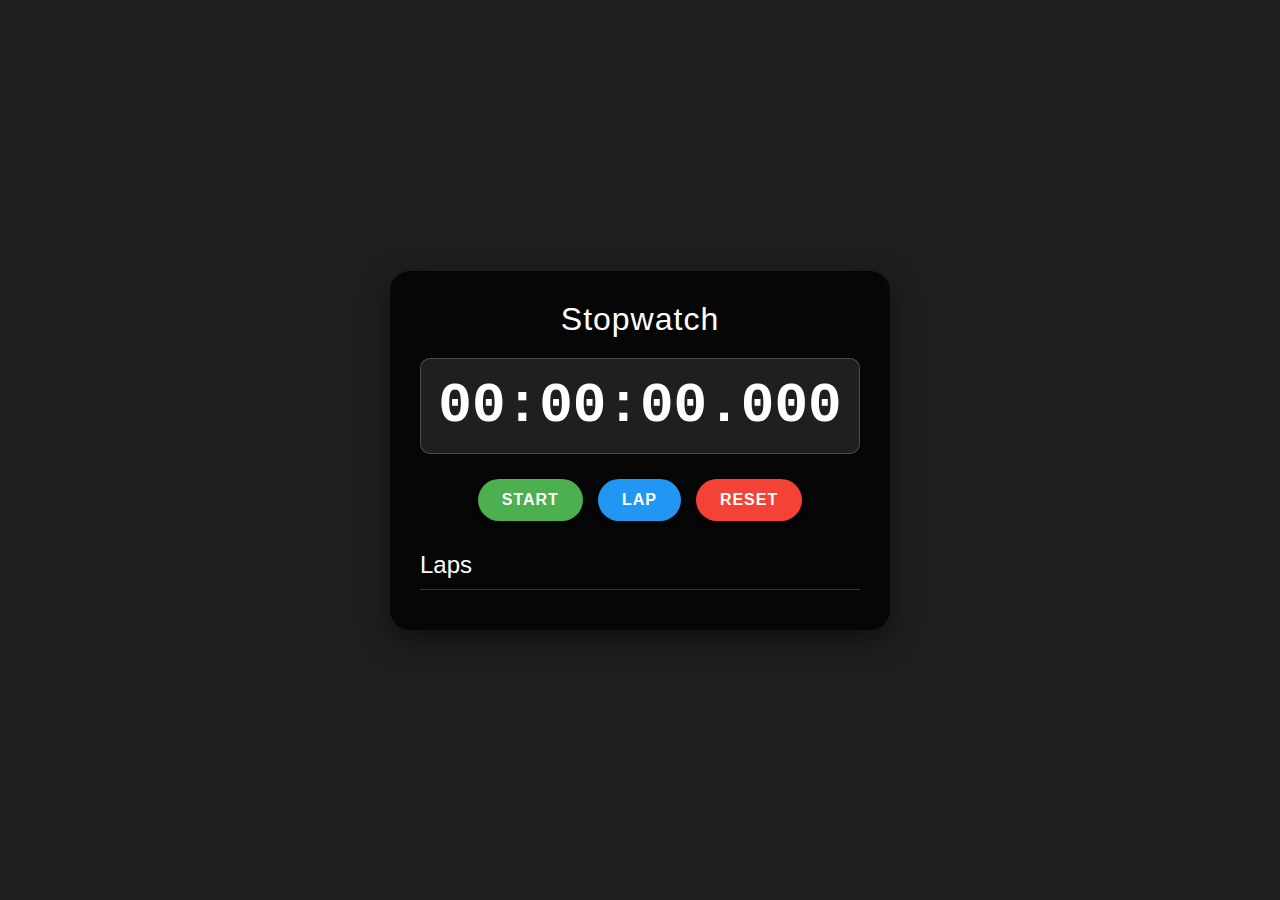
<file: PRODIGY_WD_02/index.html>
<!DOCTYPE html>
<html lang="en">
<head>
    <meta charset="UTF-8">
    <meta name="viewport" content="width=device-width, initial-scale=1.0">
    <title>Stopwatch</title>
    <link rel="stylesheet" href="style.css">
</head>
<body>
    <div class="stopwatch-container">
        <h1>Stopwatch</h1>
        <div class="display" id="display">00:00:00.000</div>
        <div class="controls">
            <button id="startStop" class="btn start-btn">Start</button>
            <button id="lap" class="btn lap-btn">Lap</button>
            <button id="reset" class="btn reset-btn">Reset</button>
        </div>
        <div class="laps-container">
            <h2>Laps</h2>
            <ul id="lapsList"></ul>
        </div>
    </div>
    <script src="index.js"></script>
</body>
</html>
</file>
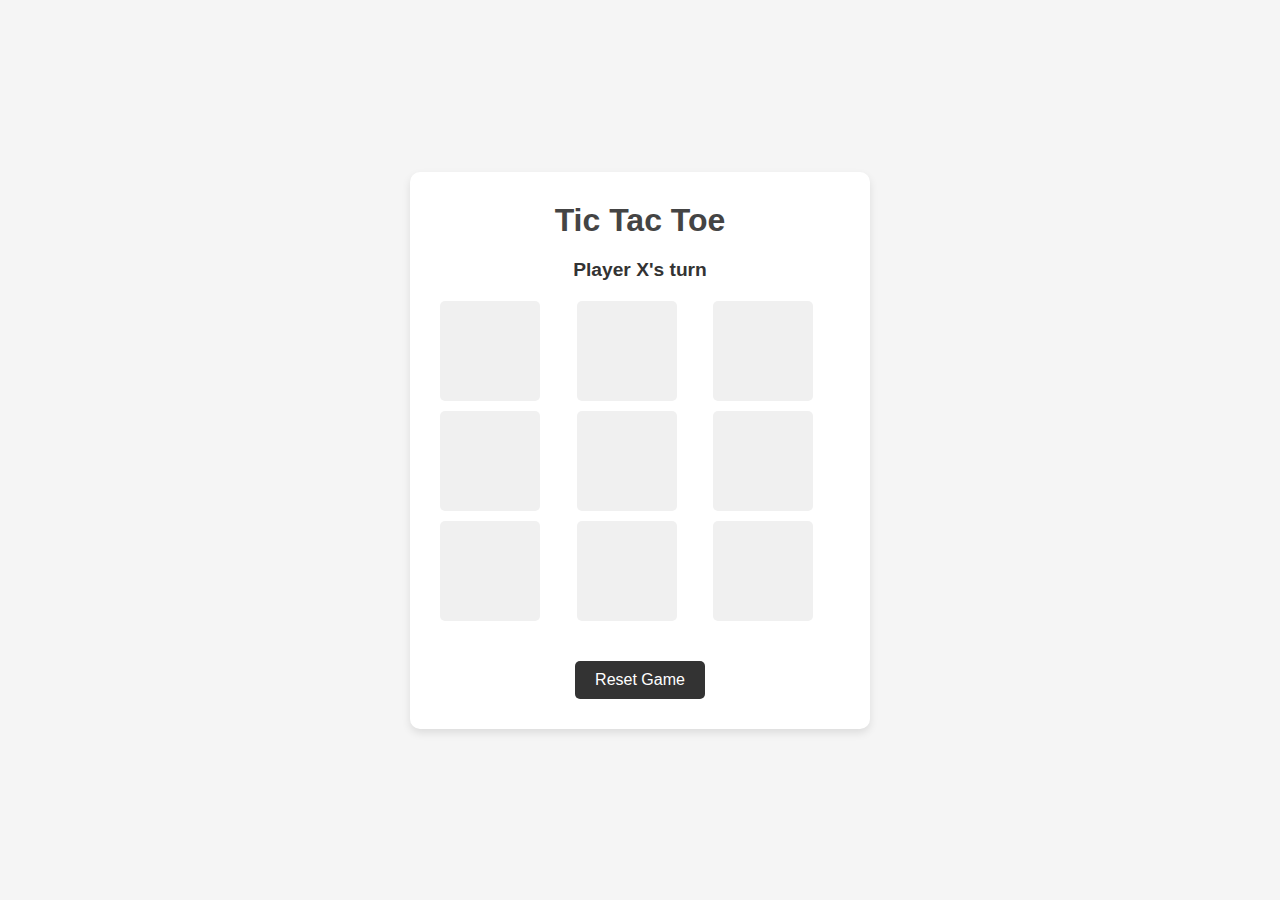
<file: PRODIGY_WD_03/index.html>
<!DOCTYPE html>
<html lang="en">
<head>
    <meta charset="UTF-8">
    <meta name="viewport" content="width=device-width, initial-scale=1.0">
    <title>Tic Tac Toe</title>
    <link rel="stylesheet" href="style.css">
</head>
<body>
    <div class="game-container">
        <h1>Tic Tac Toe</h1>
        <div class="status">Player X's turn</div>
        <div class="game-board" id="board">
            <div class="cell" data-index="0"></div>
            <div class="cell" data-index="1"></div>
            <div class="cell" data-index="2"></div>
            <div class="cell" data-index="3"></div>
            <div class="cell" data-index="4"></div>
            <div class="cell" data-index="5"></div>
            <div class="cell" data-index="6"></div>
            <div class="cell" data-index="7"></div>
            <div class="cell" data-index="8"></div>
        </div>
        <button class="reset-btn" id="reset-btn">Reset Game</button>
    </div>
    <script src="index.js"></script>
</body>
</html>
</file>
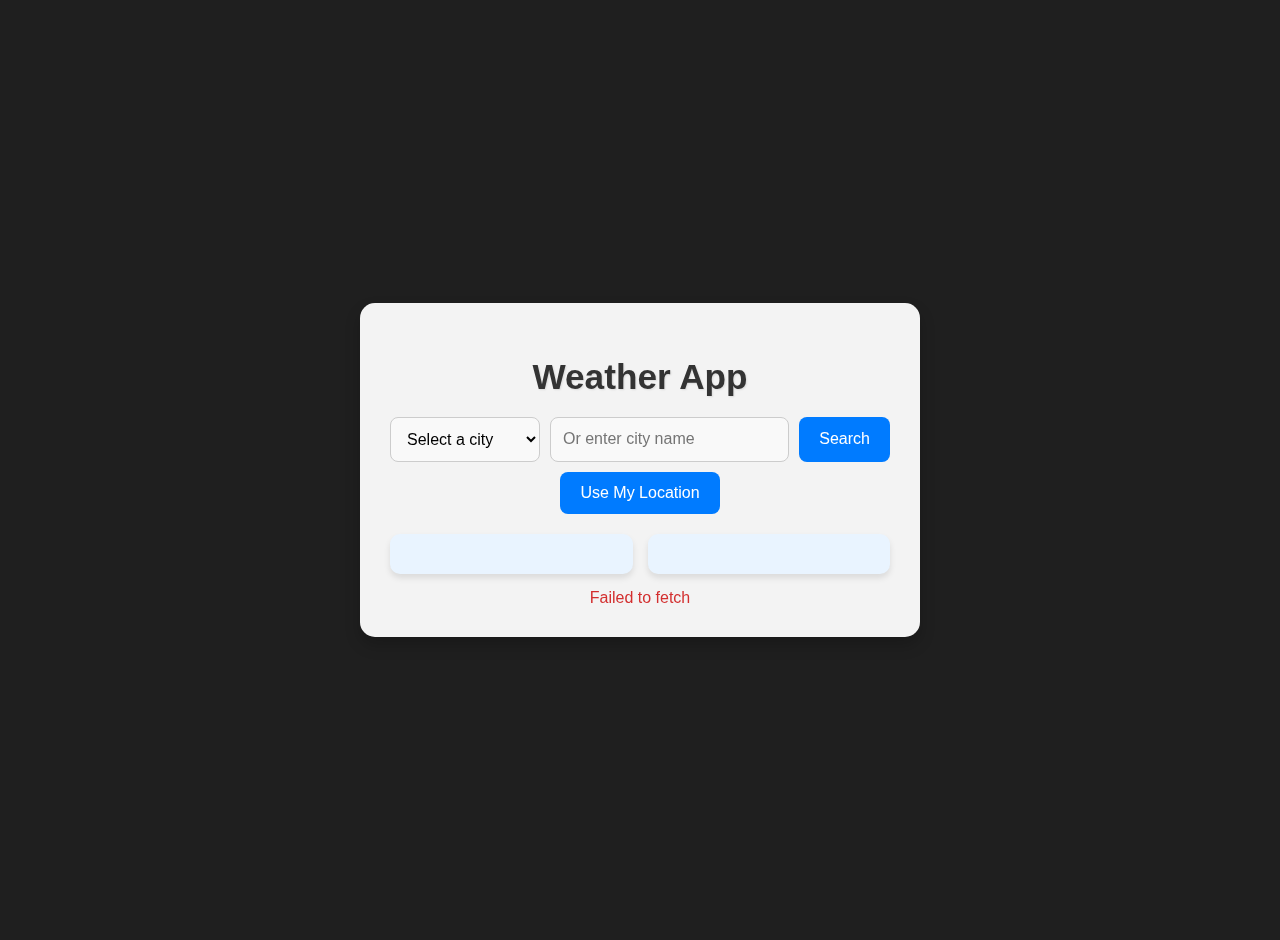
<file: PRODIGY_WD_05/index.html>
<!DOCTYPE html>
<html lang="en">
<head>
    <meta charset="UTF-8">
    <meta name="viewport" content="width=device-width, initial-scale=1.0">
    <title>Weather App</title>
    <link rel="stylesheet" href="styles.css">
</head>
<body>
    <div class="container">
        <h1>Weather App</h1>
        <div class="input-section">
            <select id="citySelect">
                <option value="">Select a city</option>
                <option value="Mumbai">Mumbai</option>
                <option value="Delhi">Delhi</option>
                <option value="Bangalore">Bangalore</option>
                <option value="Kolkata">Kolkata</option>
                <option value="London">London</option>
                <option value="New York">New York</option>
            </select>
            <input type="text" id="cityInput" placeholder="Or enter city name">
            <button onclick="getWeatherByCity()">Search</button>
            <button onclick="getWeatherByLocation()">Use My Location</button>
        </div>
        <div id="weatherInfo" class="weather-info">
            <h2 id="cityName"></h2>
            <div class="weather-details">
                <div class="weather-card">
                    <p id="temperature"></p>
                    <p id="description"></p>
                </div>
                <div class="weather-card">
                    <p id="humidity"></p>
                    <p id="wind"></p>
                </div>
            </div>
            <div id="error" class="error"></div>
        </div>
    </div>
    <script src="script.js"></script>
</body>
</html>
</file>
<file: PRODIGY_WD_02/style.css>
* {
    margin: 0;
    padding: 0;
    box-sizing: border-box;
    font-family: 'Segoe UI', Tahoma, Geneva, Verdana, sans-serif;
}

body {
    display: flex;
    justify-content: center;
    align-items: center;
    min-height: 100vh;
    background: #1f1f1f;
    color: white;
    padding: 20px;
}

.stopwatch-container {
    background-color: rgba(0, 0, 0, 0.8);
    border-radius: 20px;
    padding: 30px;
    width: 100%;
    max-width: 500px;
    box-shadow: 0 10px 30px rgba(0, 0, 0, 0.5);
    text-align: center;
}

h1 {
    margin-bottom: 20px;
    font-size: 2rem;
    font-weight: 300;
    letter-spacing: 1px;
}

.display {
    font-size: 3.5rem;
    margin: 20px 0;
    font-family: 'Courier New', Courier, monospace;
    font-weight: bold;
    background-color: rgba(255, 255, 255, 0.1);
    padding: 15px;
    border-radius: 10px;
    border: 1px solid rgba(255, 255, 255, 0.2);
}

.controls {
    display: flex;
    justify-content: center;
    gap: 15px;
    margin: 25px 0;
}

.btn {
    padding: 12px 24px;
    border: none;
    border-radius: 50px;
    font-size: 1rem;
    font-weight: 600;
    cursor: pointer;
    transition: all 0.3s ease;
    text-transform: uppercase;
    letter-spacing: 1px;
    box-shadow: 0 4px 6px rgba(0, 0, 0, 0.1);
}

.start-btn {
    background-color: #4CAF50;
    color: white;
}

.start-btn:hover {
    background-color: #45a049;
    transform: translateY(-2px);
}

.lap-btn {
    background-color: #2196F3;
    color: white;
}

.lap-btn:hover {
    background-color: #0b7dda;
    transform: translateY(-2px);
}

.reset-btn {
    background-color: #f44336;
    color: white;
}

.reset-btn:hover {
    background-color: #da190b;
    transform: translateY(-2px);
}

.laps-container {
    margin-top: 30px;
    text-align: left;
}

.laps-container h2 {
    font-weight: 300;
    font-size: 1.5rem;
    margin-bottom: 10px;
    border-bottom: 1px solid rgba(255, 255, 255, 0.2);
    padding-bottom: 10px;
}

#lapsList {
    list-style-type: none;
    max-height: 200px;
    overflow-y: auto;
    padding-right: 10px;
}

#lapsList li {
    padding: 8px 0;
    border-bottom: 1px solid rgba(255, 255, 255, 0.1);
    display: flex;
    justify-content: space-between;
    font-family: 'Courier New', Courier, monospace;
}

#lapsList li:last-child {
    border-bottom: none;
}

.lap-number {
    color: rgba(255, 255, 255, 0.7);
    margin-right: 15px;
}

.lap-time {
    font-weight: bold;
}

::-webkit-scrollbar {
    width: 8px;
}

::-webkit-scrollbar-track {
    background: rgba(255, 255, 255, 0.1);
    border-radius: 10px;
}

::-webkit-scrollbar-thumb {
    background: rgba(255, 255, 255, 0.3);
    border-radius: 10px;
}

::-webkit-scrollbar-thumb:hover {
    background: rgba(255, 255, 255, 0.5);
}

@media (max-width: 600px) {
    .display {
        font-size: 2.5rem;
    }
    
    .btn {
        padding: 10px 20px;
        font-size: 0.9rem;
    }
}
</file>
<file: PRODIGY_WD_03/style.css>
/* General Styles */
body {
    font-family: 'Arial', sans-serif;
    display: flex;
    justify-content: center;
    align-items: center;
    height: 100vh;
    margin: 0;
    background-color: #f5f5f5;
    color: #333;
}

.game-container {
    text-align: center;
    background-color: white;
    padding: 30px;
    border-radius: 10px;
    box-shadow: 0 4px 8px rgba(0, 0, 0, 0.1);
    max-width: 400px;
    width: 100%;
}

h1 {
    margin: 0 0 20px 0;
    color: #444;
}

.status {
    margin: 20px 0;
    font-size: 1.2em;
    font-weight: bold;
}

/* Game Board */
.game-board {
    display: grid;
    grid-template-columns: repeat(3, 1fr);
    grid-gap: 10px;
    margin: 20px auto;
}

.cell {
    width: 100px;
    height: 100px;
    background-color: #f0f0f0;
    display: flex;
    justify-content: center;
    align-items: center;
    font-size: 2.5em;
    font-weight: bold;
    cursor: pointer;
    border-radius: 5px;
    transition: background-color 0.3s;
}

.cell:hover {
    background-color: #e0e0e0;
}

.cell.x {
    color: #ff6b6b;
}

.cell.o {
    color: #48dbfb;
}

/* Reset Button */
.reset-btn {
    padding: 10px 20px;
    font-size: 1em;
    background-color: #333;
    color: white;
    border: none;
    border-radius: 5px;
    cursor: pointer;
    transition: background-color 0.3s;
    margin-top: 20px;
}

.reset-btn:hover {
    background-color: #555;
}

.winner-message {
    font-size: 1.5em;
    margin: 20px 0;
    color: #27ae60;
    font-weight: bold;
}
</file>
<file: PRODIGY_WD_05/styles.css>
body {
    font-family: 'Segoe UI', Arial, sans-serif;
    background: #1f1f1f;
    margin: 0;
    padding: 20px;
    display: flex;
    justify-content: center;
    align-items: center;
    min-height: 100vh;
}

.container {
    background: rgba(255, 255, 255, 0.95);
    padding: 30px;
    border-radius: 15px;
    box-shadow: 0 8px 16px rgba(0, 0, 0, 0.2);
    text-align: center;
    max-width: 500px;
    width: 100%;
    backdrop-filter: blur(5px);
}

h1 {
    color: #333;
    margin-bottom: 20px;
    font-size: 2.2em;
    text-shadow: 1px 1px 2px rgba(0, 0, 0, 0.1);
}

.input-section {
    display: flex;
    flex-wrap: wrap;
    gap: 10px;
    margin-bottom: 20px;
    justify-content: center;
}

select, input[type="text"] {
    padding: 12px;
    font-size: 16px;
    border: 1px solid #ccc;
    border-radius: 8px;
    background: #f9f9f9;
    transition: border-color 0.3s, box-shadow 0.3s;
}

select {
    flex: 1;
    min-width: 150px;
}

input[type="text"] {
    flex: 2;
    min-width: 150px;
}

select:focus, input[type="text"]:focus {
    border-color: #007bff;
    box-shadow: 0 0 5px rgba(0, 123, 255, 0.5);
    outline: none;
}

button {
    padding: 12px 20px;
    font-size: 16px;
    border: none;
    background: #007bff;
    color: white;
    border-radius: 8px;
    cursor: pointer;
    transition: background 0.3s, transform 0.2s;
}

button:hover {
    background: #0056b3;
    transform: translateY(-2px);
}

.weather-info {
    margin-top: 20px;
}

.weather-details {
    display: flex;
    flex-wrap: wrap;
    gap: 15px;
    justify-content: center;
}

.weather-card {
    background: #e9f4ff;
    padding: 15px;
    border-radius: 10px;
    flex: 1;
    min-width: 150px;
    box-shadow: 0 4px 6px rgba(0, 0, 0, 0.1);
}

.weather-card p {
    margin: 10px 0;
    font-size: 1.1em;
    color: #333;
}

.error {
    color: #d32f2f;
    font-size: 1em;
    margin-top: 15px;
    display: none;
}

@media (max-width: 600px) {
    .container {
        width: 90%;
        padding: 20px;
    }

    select, input[type="text"], button {
        width: 100%;
        margin-bottom: 10px;
    }

    .weather-card {
        min-width: 100%;
    }
}
</file>
